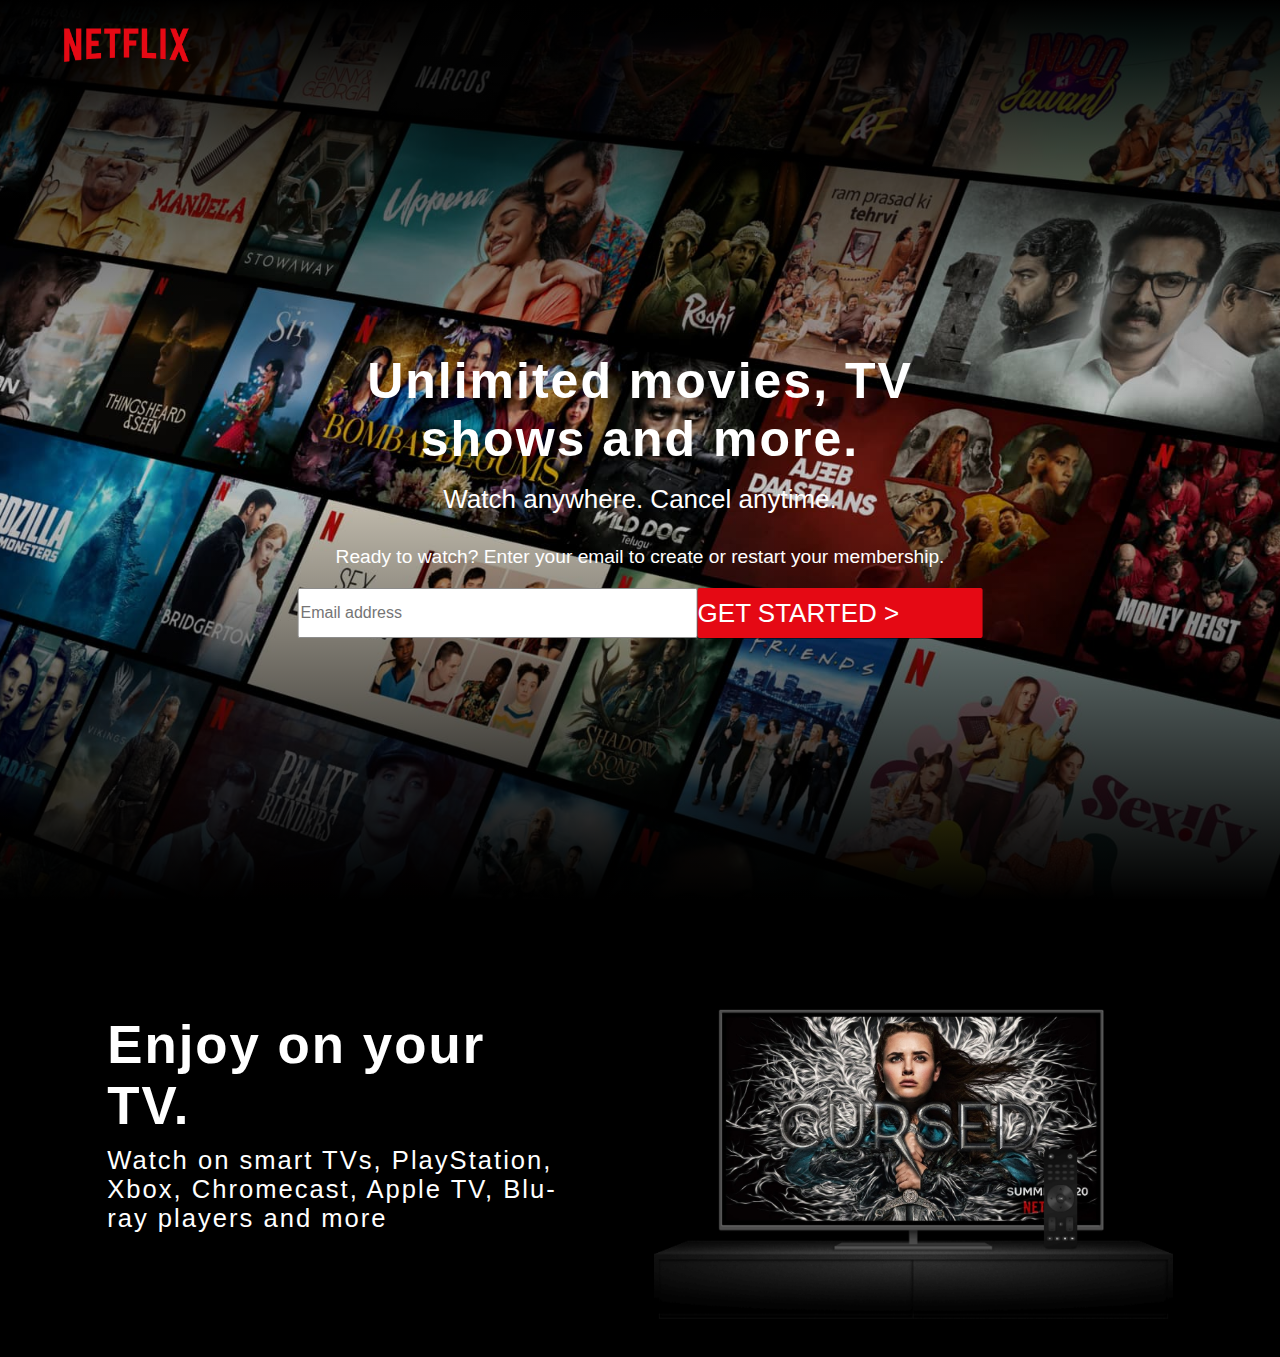
<file: signup.html>
<!DOCTYPE html>
<html lang="en">

<head>
    <meta charset="UTF-8">
    <meta http-equiv="X-UA-Compatible" content="IE=edge">
    <meta name="viewport" content="width=device-width, initial-scale=1.0">
    <link rel="stylesheet" href="style.css">
    <title>Netflix 2.0</title>
</head>
<body>
    
    <section class="container">
        <div class="head">
                <img src="img/logo.png" alt="">
            </div>
    </section>

        <section class="banner">
            <img src="img2/netflix.jpg" alt="" class="fit">
            <div class="box">
                <div class="heading">
                <h2>Unlimited movies, TV shows and more.</h2>
                <h5>Watch anywhere. Cancel anytime.</h5>
                <p>Ready to watch? Enter your email to create or restart your membership.</p>
                </div>
                    <div class="search">
                        <input type="email"  placeholder="Email address">
                        <a href="index.html">Get Started ></a>
                    </div>
            </div>
        </section>
        <section class="part1">
            <div class="talk">
                <h1>Enjoy on your TV.</h1>
                <p>Watch on smart TVs, PlayStation, Xbox, Chromecast,
                 Apple TV, Blu-ray players and more</p>
            </div>
            <div class="img">
                <img src="img/part1.png" alt="">
            </div>
        </section>
</body>
</html>
</file>
<file: style.css>
*{
    margin: 0;
    box-sizing: border-box;
}
body{
    width: 100%;
    height: 100%;
    color: white;
    background: black;
    font-family: Arial, Helvetica, sans-serif;
}
.container .head{
        width: 100%;
        position: absolute;
        top: 0;
        left: 0;
        align-items: center;
        display: flex;
        padding: 0 50px;
        z-index: 100000;
    }
.container .head img{
        width: 13%;
    }
.banner{
    width: 100%;
    height:100vh;
    position:relative;
    display:flex;
    justify-content: center;
    align-items: center;
}
.banner::before{
    content: "";
    position: absolute;
    left: 0;
    top: 0;
    width: 100%;
    height: 400px;
    z-index: 1;
    background: linear-gradient(to bottom,#000,transparent);
}
.banner::after{
    content: "";
    position: absolute;
    left: 0;
    bottom: 0;
    width: 100%;
    height: 400px;
    z-index: 1;
    background: linear-gradient(to top,#000,transparent);
}
.banner .fit{
    width: 100%;
    height: 100%;
    object-fit: cover;
    background-repeat: no-repeat;
    position: absolute;
    top: 0;
    left: 0;
}
.banner .box{
    position:absolute;
    top: 55%;
    left: 50%;
    transform:translate(-50%,-50%);
    z-index: 1000;
}
.banner .box .heading{
    display:flex;
    flex-direction: column;
    justify-content: center;
    align-items: center;
    text-align: center;

}
.banner .box .heading h2{
    width: 80%;
    color:#fff;
    letter-spacing: 2px; 
    font-size: 3.125rem;
    text-align: center;
}
.banner .box .heading h5{
    color:#fff;
    font-weight: 400;
    font-size: 1.625rem;
    padding: 1rem 0;
}
.banner .box .heading p{
    font-size: 1.2rem;
    color:#fff;
    font-weight: 500;
    padding: 15px 0;
    padding-bottom: 20px;

}
.banner .box .search{
    display:flex;
    flex-direction: row;
    justify-content: center;
    align-items: center;
}
.banner .box .search input{
    font-size: 16px;
    outline: none;
    border: 1px solid #8c8c8c;
    color: #000;
    border-radius: 2px;
    min-width: 400px;
    height: 50px;
    margin: auto;
    align-items: center;

}
.banner .box .search a{
    min-width: 17.8rem;
    line-height: 50px;
    font-size: 1.625rem;
    background: #e50914;
    cursor: pointer;
    box-shadow: 0 1px 0 rgba(0, 0,0, 0.45);
    border-radius: 2px;
    text-transform: uppercase;
    color:#fff;
    text-decoration: none;
    cursor: pointer;
}
.part1{
    display: flex;
    flex-direction: row;
    justify-content: space-around;
    align-items: center;
    padding: 2rem 4rem;
}
.part1 .talk{
    width: 40%;
}
.part1 .talk h1{
    font-size: 3.3rem;
    letter-spacing: 2px;
    padding-bottom: 10px;
    color:#fff;
}
.part1 .talk p{
    font-size: 1.6rem;
    letter-spacing: 2px;
    padding-bottom: 10px;
    color:#fff;
}
.part1 .img{
    width: 45%;
}
.part1 .img img{
    width: 100%;
}

@media screen and (max-width: 787px){
    .container .head{
    padding: 20px 50px;
}
.container .head img{
    width: 20%;
}
.banner .box .heading h2{
    width: 100%;
    letter-spacing: 1.5px; 
    font-size: 3.1rem;
}
.banner .box .heading h5{
    font-size: 1.4rem;
    padding: 0.8rem 0;
}
.banner .box .heading p{
    font-size: 1.1rem;
    padding: 13px 0;
    padding-bottom: 17px;

}
.banner .box .search{
    flex-direction: column;
}
.banner .box .search input{
    min-width: 310px;
    margin-bottom: 20px;

}
.part1{
    flex-direction: column-reverse;
    justify-content: center;
    padding: 2rem 1rem;
    text-align: center;
}
.part1 .talk{
    width: 80%;
}
.part1 .talk h1{
    font-size: 3.2rem;
    letter-spacing: 1.5px;
    padding-bottom: 5px;
}
.part1 .talk p{
    font-size: 1.5rem;
}
.part1 .img{
    width: 80%;
}

}
@media screen and (max-width: 456px){
    .container .head img{
        width: 23%;
    }
    .banner .box .heading h2{
        letter-spacing: 1.3px; 
        font-size: 2.8rem;
    }
    .banner .box .heading h5{
        font-size: 1.2rem;
    }
    .banner .box .heading p{
        font-size: 1rem;
        padding: 12px 0;
        padding-bottom: 15px;
    
    }
    .banner .box .search input{
        margin-bottom: 10px;
    
    }
    .part1 .talk h1{
        font-size: 3rem;
        letter-spacing: 1.2px;
    }
    .part1 .talk p{
        font-size: 1.2rem;
    }
}
</file>
